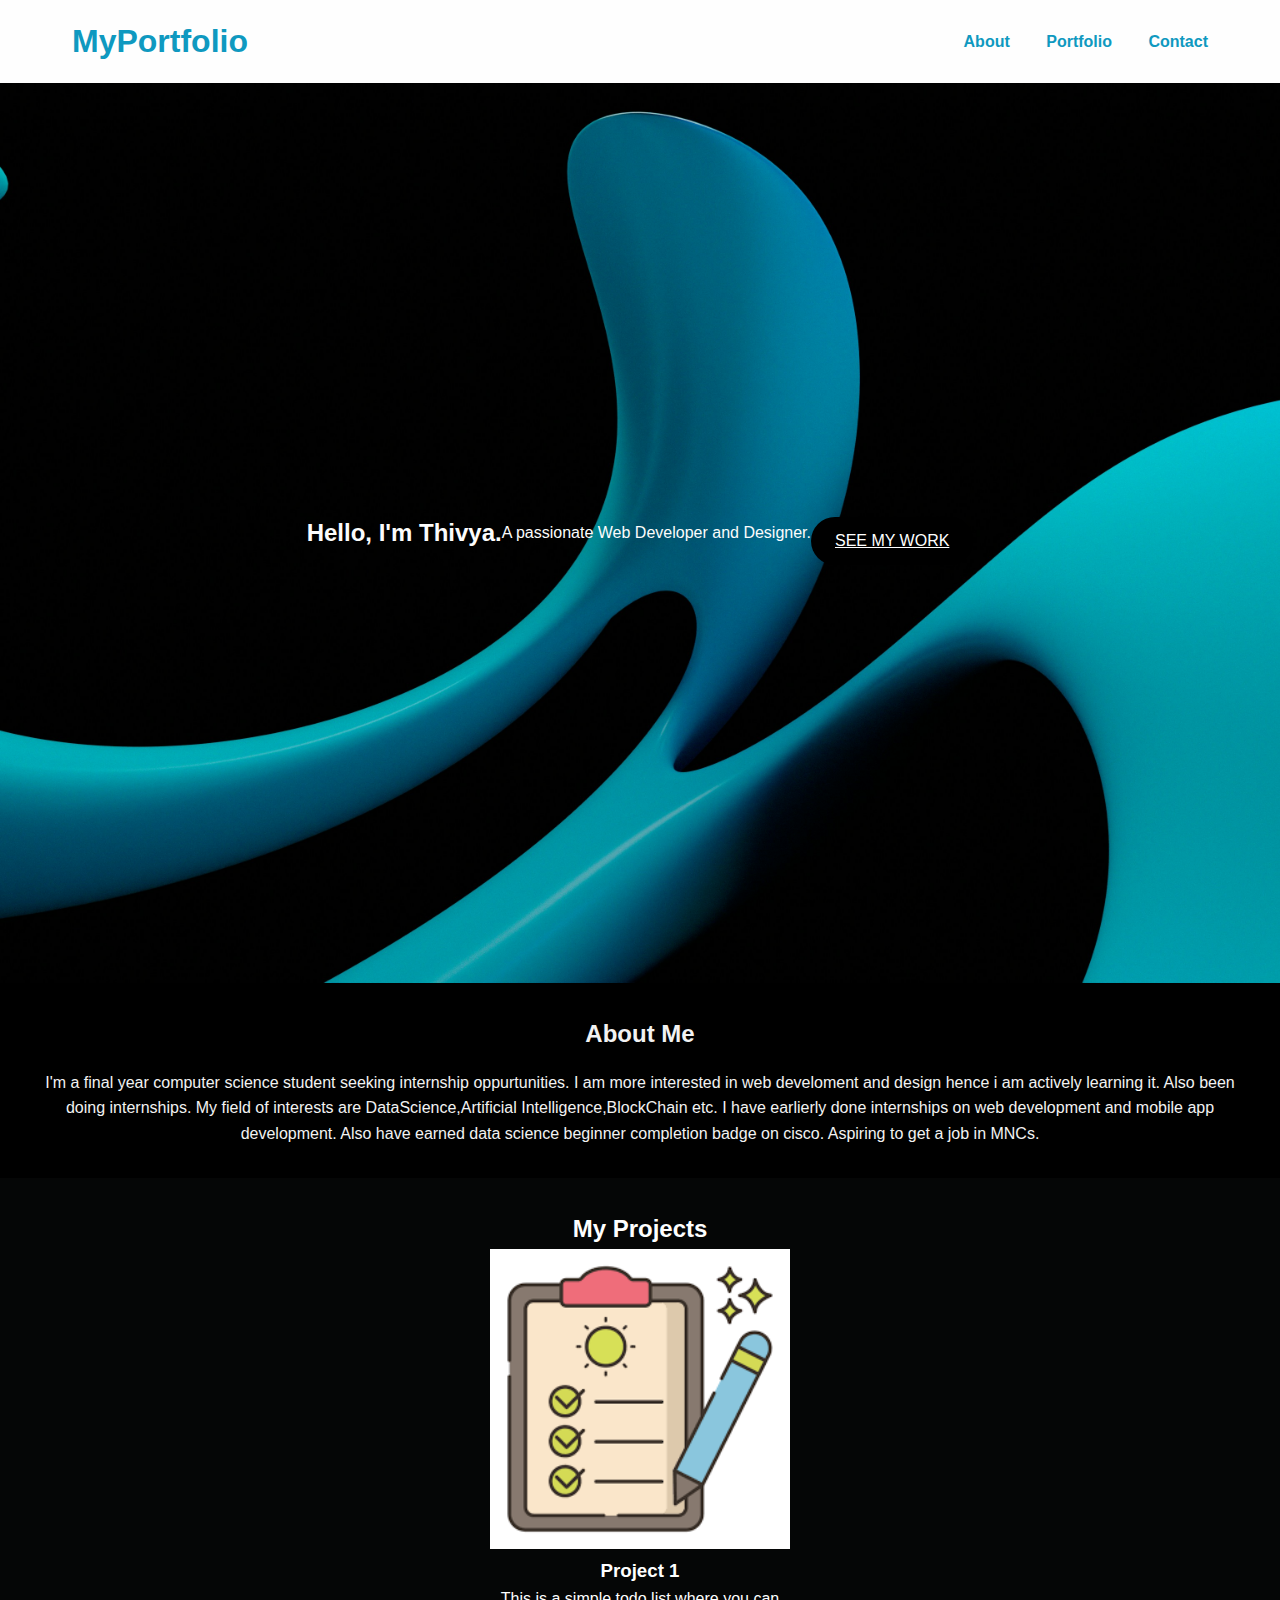
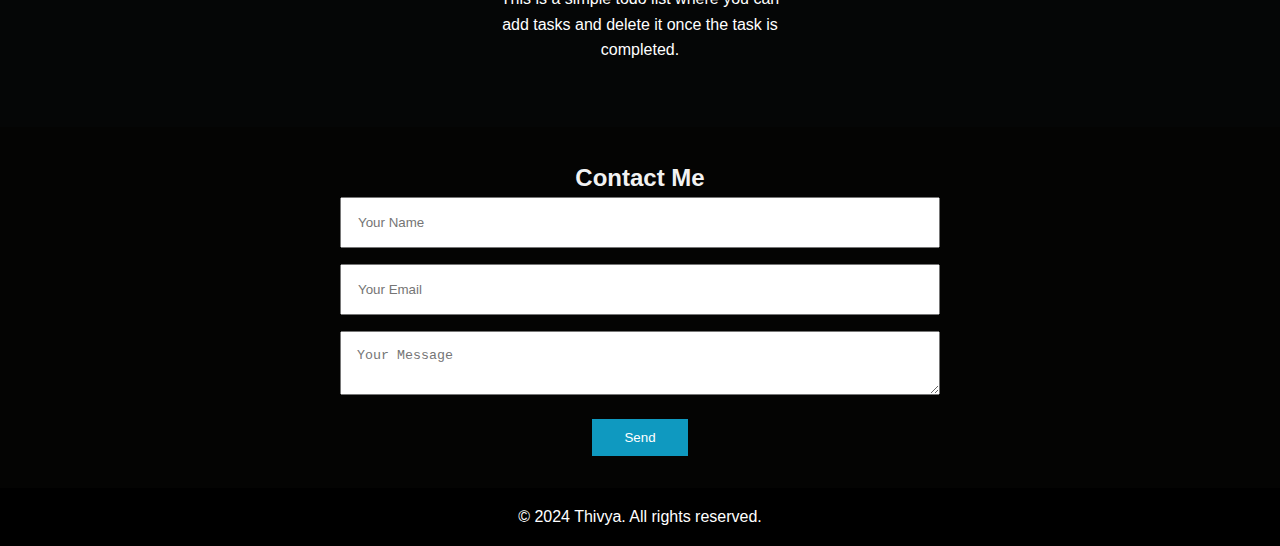
<file: portfolio/index.html>
<!DOCTYPE html>
<html lang="en">
<head>
    <meta charset="UTF-8">
    <meta name="viewport" content="width=device-width, initial-scale=1.0">
    <meta name="description" content="Portfolio Website">
    <title>My Portfolio</title>
    <link rel="stylesheet" href="style.css">
</head>
<body>
    
    <header>
        <nav>
            <div class="logo">
                <h1><a href="#">MyPortfolio</a></h1>
            </div>
            <ul class="nav-links">
                <li><a href="#about">About</a></li>
                <li><a href="#portfolio">Portfolio</a></li>
                <li><a href="#contact">Contact</a></li>
            </ul>
        </nav>
    </header>

    <section class="hero">
        <h2>Hello, I'm Thivya. </h2>
        
        <p> A passionate Web Developer and Designer.</p>
        <a href="#portfolio" class="cta-button">See My Work</a>
    </section>

    <!-- About Section -->
    <section id="about">
        <h2>About Me</h2>
        <p>I'm a final year computer science student seeking internship oppurtunities. I am more interested in web develoment and design hence i am actively learning it. Also been doing internships. My field of interests  are DataScience,Artificial Intelligence,BlockChain etc. I have earlierly done internships on web development and mobile app development. Also have earned data science beginner completion badge on cisco. Aspiring to get a job in MNCs.
        </p>
    </section>

    <!-- Portfolio Section -->
    <section id="portfolio">
        <h2>My Projects</h2>
        <div class="projects">
            <!-- Add your project details here -->
            <div class="project">
                <img src="icon.png" alt="Project 1">
                <h3>Project 1</h3>
                <p>This is a simple todo list where you can add tasks and delete it once the task is completed.</p>
            </div>
        </div>
    </section>

    <!-- Contact Section -->
    <section id="contact">
        <h2>Contact Me</h2>
        <form id="contact-form">
            <input type="text" name="name" placeholder="Your Name" required>
            <input type="email" name="email" placeholder="Your Email" required>
            <textarea name="message" placeholder="Your Message" required></textarea>
            <button type="submit">Send</button>
        </form>
    </section>

    <!-- Footer -->
    <footer>
        <p>&copy; 2024 Thivya. All rights reserved.</p>
    </footer>

    <script src="script.js"></script>
</body>
</html>
</file>
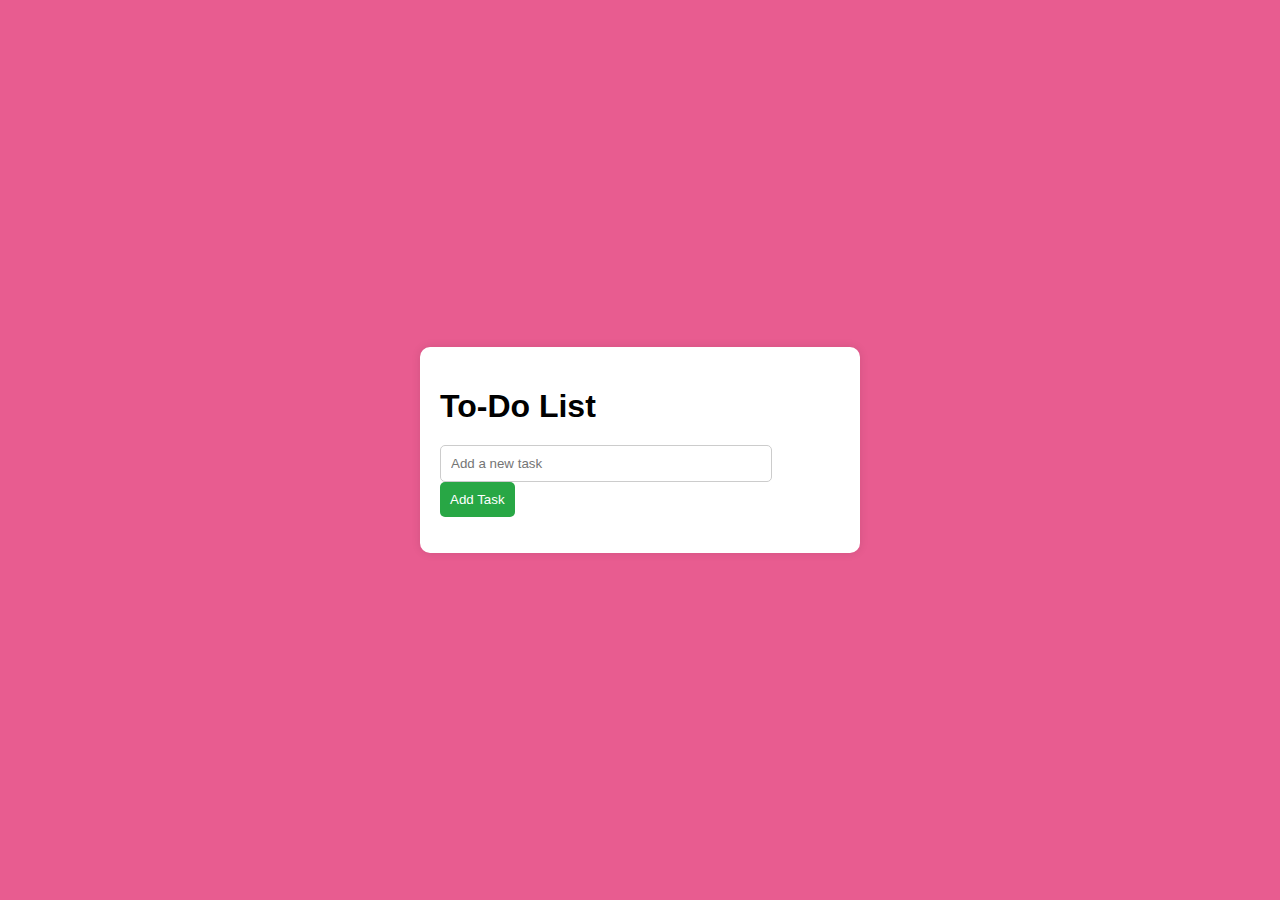
<file: todo/index.html>
<!DOCTYPE html>
<html lang="en">
<head>
  <meta charset="UTF-8">
  <meta name="viewport" content="width=device-width, initial-scale=1.0">
  <title>To-Do List</title>
  <link rel="stylesheet" href="styles.css">
</head>
<body>
  <div class="container">
    <h1>To-Do List</h1>
    <form id="taskForm">
      <input type="text" id="newTask" placeholder="Add a new task">
      <button type="submit">Add Task</button>
    </form>
    <ul id="taskList"></ul>
  </div>
  <script src="script.js"></script>
</body>
</html>
</file>
<file: portfolio/style.css>
/* Global Styles */
* {
    margin: 0;
    padding: 0;
    box-sizing: border-box;
}

body {
    font-family: 'Arial', sans-serif;
    background-color: #000000;
    color: #f2f2f2;
    line-height: 1.6;
}

/* Navigation Bar */
header {
    background-color: #fefefe;
    color: #0f99c0;
    padding: 1rem 0;
}

nav {
    display: flex;
    justify-content: space-between;
    align-items: center;
    max-width: 1200px;
    margin: 0 auto;
    padding: 0 2rem;
}

.logo h1 a {
    color: #0f99c0;
    text-decoration: double;
    font-family: 'Franklin Gothic Medium', 'Arial Narrow', Arial, sans-serif;

}

.nav-links {
    list-style: none;
}

.nav-links li {
    display: inline-block;
    margin-left: 2rem;
}

.nav-links a {
    color: #0f99c0;
    text-decoration: none;
    font-weight: bold;
}

/* Hero Section */
.hero{
    background: url('background.jpg') no-repeat center center/cover;
    height: 100vh;
    display: flex;
    justify-content: center;
    align-items: center;
    text-align: center;
    color: #fcfcfc;
}

.cta-button {
    border-radius: 40px;
    background-color: #000000;
    color: #fff;
    padding: 0.7rem 1.5rem;
    text-transform: uppercase;
    border: none;
    cursor: pointer;
    margin-top: 1rem;
}

/* About Section */
#about {
    padding: 2rem;
    text-align: center;
}

#about h2 {
    margin-bottom: 1rem;
}

/* Portfolio Section */
#portfolio {
    padding: 2rem;
    background-color: #050606;
    text-align: center;
    color: #ffffff;

}

.projects {
    display: flex;
    justify-content: space-around;
    flex-wrap: wrap;
    
}

.project {
    max-width: 300px;
    margin-bottom: 2rem;
}

.project img {
    width: 100%;
}

/* Contact Section */
#contact {
    padding: 2rem;
    background-color: #040403;
    text-align: center;
}

#contact-form {
    max-width: 600px;
    margin: 0 auto;

}

#contact-form input, #contact-form textarea {
    width: 100%;
    padding: 1rem;
    margin-bottom: 1rem;
}

#contact-form button {
    padding: 0.7rem 2rem;
    background-color: #0f99c0;
    color: #fff;
    border: none;
    cursor: pointer;
}

/* Footer */
footer {
    text-align: center;
    padding: 1rem;
    background-color: #000000;
    color: #fff;
}
/* Responsive Design */
@media (max-width: 768px) {
    nav {
        flex-direction: column;
    }

    .nav-links {
        margin-top: 1rem;
    }

    .projects {
        flex-direction: column;
        align-items: center;
    }

    .hero h2 {
        font-size: 70%;

    }
  
}
</file>
<file: todo/styles.css>
body {
    font-family: Arial, sans-serif;
    background-color:#E85C90;
    margin: 0;
    padding: 0;
    display: flex;
    justify-content: center;
    align-items: center;
    height: 100vh;
  }
  
  .container {
    background-color: white;
    padding: 20px;
    border-radius: 10px;
    box-shadow: 0 0 10px rgba(0, 0, 0, 0.1);
    max-width: 400px;
    width: 100%;
  }
  
  h1 {
    margin-bottom: 20px;
  }
  
  #taskForm input {
    width: calc(100% - 90px);
    padding: 10px;
    margin-right: 10px;
    border: 1px solid #ccc;
    border-radius: 5px;
  }
  
  #taskForm button {
    padding: 10px;
    background-color: #28a745;
    color: white;
    border: none;
    border-radius: 5px;
    cursor: pointer;
  }
  
  #taskForm button:hover {
    background-color: #218838;
  }
  
  ul {
    list-style: none;
    padding: 0;
  }
  
  li {
    background-color: #f9f9f9;
    margin-bottom: 10px;
    padding: 10px;
    border-radius: 5px;
    display: flex;
    justify-content: space-between;
  }
</file>
